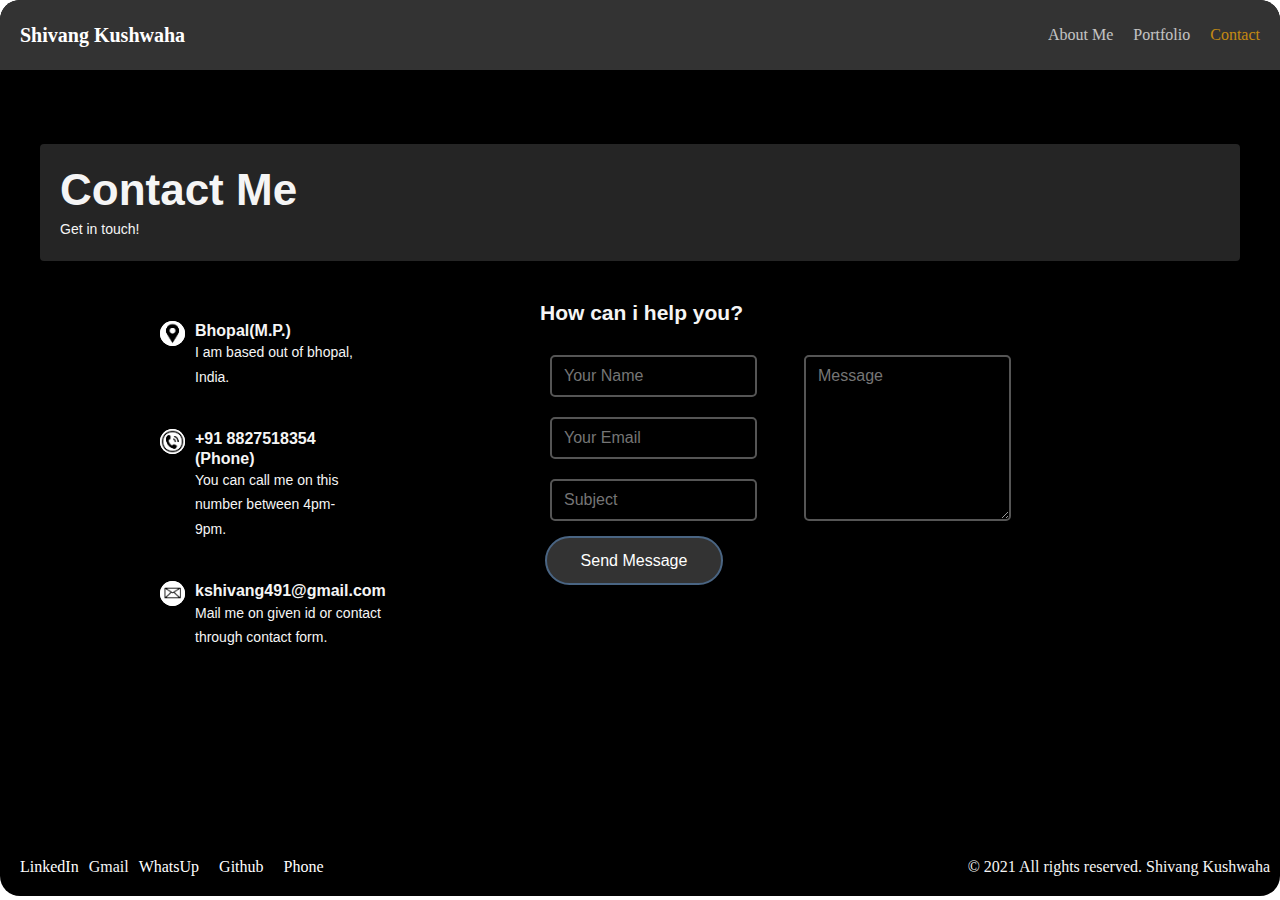
<file: contact.html>
<!DOCTYPE html>
<html lang="en">

<head>
    <meta charset="UTF-8">
    <meta name="viewport" content="width=device-width, initial-scale=1.0">
    <title>Shivang Kushwaha</title>
    <link rel="stylesheet" href="./static/styles.css">
</head>

<body>
    <section>
        <div id="home_page_section">
            <div id="main_container" class="usual_width">
                <div><input type="checkbox" id="menu-toggle">
                    <nav class="navbar">
                        <div class="logo">Shivang Kushwaha</div>
                        <label for="menu-toggle" class="menu-icon">&#9776;</label>
                        <ul class="nav-links">
                            <li><a href="./index.html">About Me</a></li>
                            <li><a href="./portfolio.html">Portfolio</a></li>
                            <li><a style="color:  rgb(243, 168, 7);" href="./contact.html">Contact</a></li>
                        </ul>
                    </nav>
                </div>
                <div style="padding: 10px 40px; margin: 5vw 0 10vw 0;">
                    <div class="main_contact_container" style="color: #f5f5f5;">
                        <div style="padding: 20px;">
                            <h1>Contact Me</h1>
                            <div>
                                <h4>Get in touch!</h4>
                            </div>
                        </div>
                    </div>
                    <div
                        style="color: #f5f5f5;display: flex;flex-wrap: wrap;overflow: hidden; align-content: center;justify-content: space-around;padding: 20px;">
                        <div
                            style="width: 200px;display: flex;padding: 20px;flex-direction: column;flex-wrap: nowrap;justify-content: center;">
                            <div class="contact_section_details">
                                <div><img class="contact_section_img" src="./static/location.png" alt="location"></div>
                                <div>
                                    <h4 class="contact_details_title">Bhopal(M.P.)</h4>
                                    <p class="contact_details_des">I am based out of bhopal, India.</p>
                                </div>
                            </div>
                            <div class="contact_section_details">
                                <div><img class="contact_section_img" src="./static/phone.png" alt="phone"></div>
                                <div>
                                    <h4 class="contact_details_title">+91 8827518354 (Phone)</h4>
                                    <p class="contact_details_des">You can call me on this number between 4pm-9pm.</p>
                                </div>
                            </div>
                            <div class="contact_section_details">
                                <div><img class="contact_section_img" src="./static/email.png" alt="email"></div>
                                <div>
                                <h4 class="contact_details_title">kshivang491@gmail.com</h4>
                                <p class="contact_details_des">Mail me on given id or contact through contact
                                    form.
                                </p></div>
                            </div>
                        </div>
                        <div style="width: 600px;">
                            <form>
                                <div>
                                    <h2
                                        style="font-family: 'Poppins', Helvetica, sans-serif;font-weight: 600;font-style: normal;color: #f5f5f5;font-size: 21px;padding: 20px;padding-left: 0;">
                                        How can i help you?</h2>
                                </div>
                                <div style="display: flex;justify-content: start;flex-wrap: wrap;">
                                    <div style="width: 254px;">
                                        <input type="text" class="contact_form_inputs" placeholder="Your Name" name="name" required>
                                        <input type="email" class="contact_form_inputs" placeholder="Your Email" name="email" required>
                                        <input type="text" class="contact_form_inputs" placeholder="Subject" name="subject" required>
                                    </div>

                                    <textarea class="contact_form_inputs" style="height: auto;" placeholder="Message" name="description" required></textarea>
                                </div>
                                <div><input type="submit" class="contact_form_btn" value="Send Message"></div>
                            </form>
                        </div>
                    </div>
                </div>


                <div class="footer_section">
                    <div class="links">
                        <span><a class="link" target="_blank" href="https://www.linkedin.com/in/shivang-kushwaha-0a4661253/">LinkedIn</a></span>
                        <span><a  href="mailto: kshivang491@gmail.com"></a>Gmail</span>
                        <span class="link">WhatsUp</span>
                        <span><a class="link" target="_blank" href="https://github.com/kshivang491">Github</a></span>
                        <span class="link">Phone</span>
                    </div>
                    <div class="copyright_tag">© 2021 All rights reserved. Shivang Kushwaha</div>
                </div>
            </div>
        </div>


    </section>
</body>

</html>
</file>
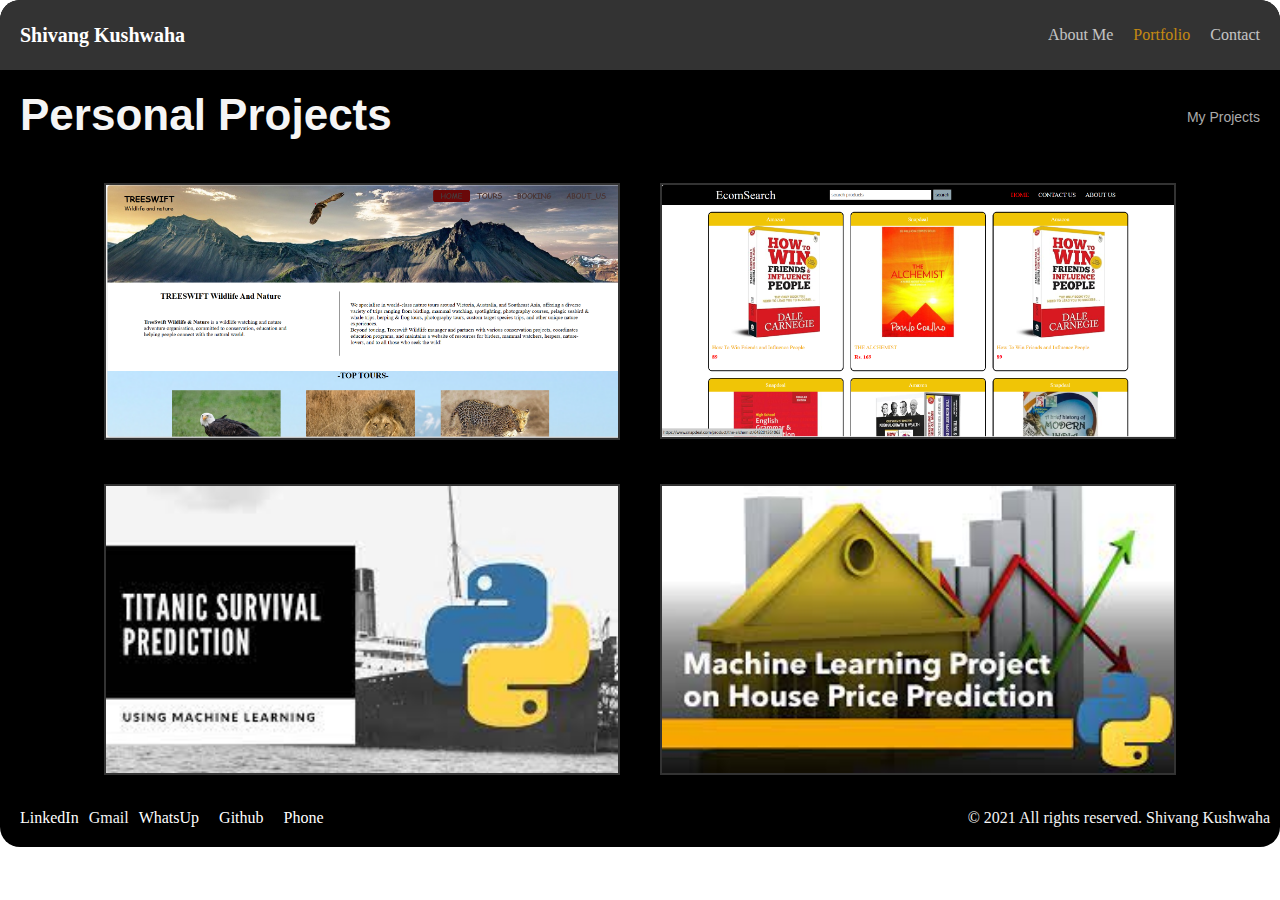
<file: portfolio.html>
<!DOCTYPE html>
<html lang="en">

<head>
    <meta charset="UTF-8">
    <meta name="viewport" content="width=device-width, initial-scale=1.0">
    <title>Shivang Kushwaha</title>
    <link rel="stylesheet" href="./static/styles.css">
</head>
<!-- <style>
    /* body {
        margin: 0;
        font-family: Arial, sans-serif;
    } */

    .heading {
        /* background: #333; */
        /* color: #fff; */
        /* text-align: center; */
        padding: 20px;
        display: flex;
        /* align-content: space-between; */
        flex-wrap: wrap;
        justify-content: space-between;
    }

    .heading h2 {
        font-size: 44px;
        font-family: Poppins, Helvetica, sans-serif;
        font-weight: 600;
        font-style: normal;
        color: rgb(245, 245, 245);
    }

    .heading p {
        /* color: #fff; */
        font-family: Poppins, Helvetica, sans-serif;
        font-weight: 600;
        font-style: normal;
        /* color: rgb(245, 245, 245); */
        color: rgb(170, 170, 170);
        font-weight: 400;
        font-size: 14px;
        margin: 1.33em 0px;
    }

    .project-container {
        display: flex;
        flex-wrap: wrap;
        justify-content: center;
    }

    .project {
        margin: 20px;
        cursor: pointer;
    }

    .description {
        display: none;
    }

    .description_para {
        padding: 8vw;
        font-family: 'Poppins', Helvetica, sans-serif;
        font-size: 15px;
        font-weight: 400;
        font-style: normal;
        line-height: 1.75em;
        color: #d5d5d5;
        text-align: left;
    }

    .project img {
        width: 40vw;
        height: auto;
        object-fit: cover;
        border: 2px solid #333;
    }

    @media (max-width: 768px) {
        .project img {
            width: 75vw;
            height: auto;
        }
    }

    .project-description {
        display: none;
        position: fixed;
        top: 0;
        left: 0;
        width: 100%;
        height: 100%;
        background: rgba(0, 0, 0, 0.8);
        color: #fff;
        text-align: center;
        z-index: 999;
        overflow: auto;
    }

    .close {
        position: absolute;
        top: 20px;
        right: 20px;
        cursor: pointer;
        padding: 5px;
    }

    .close:hover {
        background-color: #333;
        border-radius: 3px;
    }
</style> -->

<body>
    <section>
        <div id="home_page_section">
            <div id="main_container" class="usual_width">
                <div><input type="checkbox" id="menu-toggle">
                    <nav class="navbar">
                        <div class="logo">Shivang Kushwaha</div>
                        <label for="menu-toggle" class="menu-icon">&#9776;</label>
                        <ul class="nav-links">
                            <li><a href="./index.html">About Me</a></li>
                            <li><a style="color:  rgb(243, 168, 7);" href="./portfolio.html">Portfolio</a></li>
                            <li><a href="./contact.html">Contact</a></li>
                        </ul>
                    </nav>
                </div>
                <div class="heading">
                    <h2>Personal Projects</h2>
                    <p>My Projects</p>
                </div>
                <div>
                    <div class="project-container">
                        <div class="project">
                            <img src="./static/treeswift.png" alt="Project 1">
                            <div class="description">
                                <div class="description_para">
                                    <b>Treeswift</b> is a platform for the adventurous at heart, designed to bring you
                                    closer to the wonders of the wild and the thrill of wildlife watching. Its platform
                                    has been developed using the Django framework, coupled with an extensive railways
                                    online database, ensuring seamless navigation and a user-friendly experience.
                                    <br><br>

                                    <b>Key Features:</b><br>

                                    <b>Homepage Exploration:</b> Explore our captivating homepage, where you can immerse
                                    yourself in the enchanting world of wild creatures. Dive into diverse sections
                                    dedicated to wildlife and environmental challenges, enriching your understanding of
                                    the natural world. Participate in thought-provoking discussions and initiatives that
                                    promote conservation and awareness. <br><br>

                                    <b>Wildlife Challenges:</b> Fuel your passion for the great outdoors and test your
                                    knowledge and skills in our engaging wildlife challenges. Compete, learn, and
                                    interact with a community of like-minded individuals. Challenge yourself, unlock
                                    your potential, and win exciting prizes. <br><br>

                                    <b>Exciting Tours:</b> Explore our captivating homepage, where you can immerse
                                    yourself in
                                    the enchanting world of wild creatures. Dive into diverse sections dedicated to
                                    wildlife and environmental challenges, enriching your understanding of the natural
                                    world. Participate in thought-provoking discussions and initiatives that promote
                                    conservation and awareness. <br><br>

                                    <b>Effortless Booking:</b> Booking your dream wildlife tour is a breeze with our
                                    intuitive
                                    and secure booking system. Browse through our selection, select your desired tour,
                                    and make a reservation in just a few clicks. Our platform is designed to ensure a
                                    seamless and hassle-free booking experience, allowing you to focus on the excitement
                                    of your upcoming adventure. <br><br>

                                    <b>About WildSwift Explorers:</b><br>

                                    WildSwift Explorers is a passion project, a labor of love aimed at bridging the gap
                                    between humanity and the natural world. We are dedicated to promoting eco-friendly
                                    tourism, raising awareness about wildlife conservation, and fostering a strong sense
                                    of community among nature lovers. <br><br>

                                </div>
                            </div>
                        </div>
                        <div class="project">
                            <img src="./static/ecomsearch.png" alt="Project 2">
                            <div class="description">
                                <div class="description_para">
                                    EcomSearch is an e-commerce platform that takes online shopping to
                                    the next level. With the power of web scraping technology, we aggregate product
                                    listings from popular e-commerce giants like Amazon, Flipkart, Snapdeal.
                                    Its aim is to simplify your shopping experience, provide you with in-depth
                                    product information, and offer a seamless ordering process. <br><br>

                                    <b>Key Features:</b> <br>

                                    <b>1. Comprehensive Product Search:</b><br><br>
                                    EcomSearch is your one-stop shop for all your retail needs. Whether you're
                                    hunting for books, electronics, fashion, or any other product, our search feature
                                    scours the web to present you with a comprehensive list of options. <br>

                                    <b> 2. Compare and Conquer:</b>
                                    Ever wonder if you're getting the best deal? We've got you covered. With our
                                    intelligent comparison tool, you can easily see prices, ratings, and reviews from
                                    multiple sources. Make informed decisions and save money on your purchases. <br>

                                    <b>3. Real Orders, Real Confidence:</b>
                                    Though EcomSearch is a dummy website, you can make a "real" order with confidence.
                                    <br>

                                    <b>4. Time-Saving:</b>
                                    EcomSearch eliminates the need to hop between different websites, saving you time
                                    and effort. <br><br>



                                    </b> About EcomSearch:</b> <br>

                                    EcomSearch is created with a mission to simplify your online shopping experience.
                                    Our dedication to providing reliable, accurate, and real-time product data
                                    comparison allows you to make smart choices while shopping online. Whether you're a
                                    seasoned online shopper or new to the e-commerce world, EcomSearch is here to ensure
                                    you shop with confidence.
                                </div>
                            </div>
                        </div>
                        <div class="project">
                            <img src="./static/titanicsurvivorprediction.jpg" alt="Project 2">
                            <div class="description">
                                <div class="description_para">
                                    <b>Titanic Survival: Predict with 83% Accuracy!</b> <br><br>

                                    Introducing my "Titanic Survivors Prediction Machine Learning
                                    Model." This predictive tool utilizes machine learning
                                    algorithms to accurately estimate the chances of survival for individuals. <br><br>

                                    <b> Key Features:</b><br>

                                    <b>1. Historical Accuracy:</b>
                                    This model has been trained on extensive data with leveraging key passenger
                                    information such as age, class, gender, and more.
                                    With a remarkable 83% prediction accuracy. <br>

                                    <b> 2. Personalized Predictions:</b>
                                    Enter the details of any individual, and the model will swiftly calculate their
                                    survival prediction based on the criteria available in the dataset. Simply provide
                                    the relevant information, and the model will do the rest. <br><br>

                                    <b> About Titanic Survivors Prediction Model:</b><br>

                                    This is a project that merges historical intrigue with the machine learning. It's an
                                    exploration of the past through the lens of the future, offering you the ability to
                                    step into the shoes of those who sailed on the Titanic and understand their chances
                                    of survival. <br>
                                </div>
                            </div>
                        </div>
                        <div class="project">
                            <img src="./static/homepriceprediction.jpg" alt="Project 2">
                            <div class="description">
                                <div class="description_para">
                                    It is a cutting-edge machine learning model designed to provide accurate home price
                                    predictions based on a range of crucial factors such as area, number of bedrooms,
                                    bathrooms, garage space, and more. With it, you have the power to make informed
                                    decisions about real estate, whether you're buying, selling, or simply curious about
                                    property values. <br><br>

                                    <b>About HomePriceAI:</b> <br>

                                    This model is the result of merging the world of real estate with the capabilities
                                    of advanced machine learning. It's a tool that offers you an analytical edge, making
                                    sense of the complex real estate market by providing accurate and data-backed
                                    property price predictions.
                                </div>
                            </div>
                        </div>
                    </div>
                    <div class="project-description">
                        <div class="close" onclick="closeDescription()">X Close</div>
                        <div class="description-content"></div>
                    </div>
                </div>


                <div class="footer_section">
                    <div class="links">
                        <span><a class="link" target="_blank"
                                href="https://www.linkedin.com/in/shivang-kushwaha-0a4661253/">LinkedIn</a></span>
                        <span><a href="mailto: kshivang491@gmail.com"></a>Gmail</span>
                        <span class="link">WhatsUp</span>
                        <span><a class="link" target="_blank" href="https://github.com/kshivang491">Github</a></span>
                        <span class="link">Phone</span>
                    </div>
                    <div class="copyright_tag">© 2021 All rights reserved. Shivang Kushwaha</div>
                </div>
            </div>
        </div>


    </section>
    <script>
        const projectContainers = document.querySelectorAll(".project");
        const descriptionContainer = document.querySelector(".project-description");
        const descriptionContent = document.querySelector(".description-content");

        projectContainers.forEach((project, index) => {
            project.addEventListener("click", () => {
                const description = project.querySelector(".description").innerHTML;
                descriptionContent.innerHTML = description;
                descriptionContainer.style.display = "block";
            });
        });

        function closeDescription() {
            descriptionContainer.style.display = "none";
        }
    </script>
</body>

</html>
</file>
<file: static/styles.css>
/* CSS Reset */
* {
    margin: 0;
    padding: 0;

}

/* home page styles */
#home_page {
    overflow: hidden;
    width: 1160px;
    display: flex;
    justify-content: center;
    /* margin: 50px 150px; */
    align-items: center;
    /* background-color: black; */
    color: white;
    /* border-radius: 20px; */
    min-height: 380px;
    padding: 10px 165px;
    box-sizing: border-box;
}

#main_container {
    background-color: black;
    border-radius: 20px;
    overflow: hidden;

}

#logo_image {
    padding: 10px;
    width: 402px;
    width: auto;
}

#main_homepage_content {
    padding: 0 0 0 40px;
    max-width: 540px;
}

.btn {
    background-color: #333;
    border-radius: 30px;
    font-family: 'Poppins', Helvetica, sans-serif;
    padding: 0.8em 2.1em;
    margin-bottom: 0.75em;
    margin-right: 0.25em;
    font-size: 1em;
    line-height: 1.2;
    color: #fff;
    text-decoration: none;
    display: inline-block;
}

.btn:hover {
    background-color: #5c5c5c;
    color: black;
    border: black;
}

.btn-secondary {
    border: 2px solid white;
}

#shivang_img {
    width: 254px;
    border: 17px solid #5c5c5c;
    border-radius: 100%;
}

.home-buttons {
    padding-top: 40px;
}

.about_self {
    font-family: 'Poppins', Helvetica, sans-serif;
    font-size: 15px;
    font-weight: 400;
    font-style: normal;
    line-height: 1.75em;
    color: #d5d5d5;
}

#main_homepage_content h1 {
    font-family: 'Poppins', Helvetica, sans-serif;
    font-weight: 600;
    font-style: normal;
    color: #f5f5f5;
    font-size: 48px;
    line-height: 56px;
    margin-top: 0;
    margin-bottom: 40px;
}

#main_homepage_content h4 {
    font-size: 16px;
    color: #aaa;
    font-weight: 300;
    margin-bottom: 8px;
}

#home_page_section {
    display: flex;
    justify-content: center;
    /* min-height: 100%;
    min-width: 100%; */
}

.nav-links li a:hover {
    color: rgb(243, 168, 7);
    transition-duration: 1s;
}

@media (max-width: 768px) {
    #home_page {
        display: flex;
        justify-content: center;
        /* margin: 50px 150px; */
        align-items: center;
        /* background-color: black; */
        color: #f5f5f5;
        /* border-radius: 20px; */
        padding: 10px 30px;
        flex-wrap: wrap;
        width: auto;
    }

    #main_homepage_content {
        padding: 0px;
        width: auto;
    }
}

/* hadder styling */
.navbar {
    display: flex;
    justify-content: space-between;
    align-items: center;
    background-color: #333;
    color: #fff;
    padding: 10px 20px;
}

.nav-links {
    list-style: none;
    display: flex;
    opacity: 75%;
}

.nav-links li {
    margin-left: 20px;
}

.nav-links a {
    text-decoration: none;
    color: #f5f5f5;
    line-height: 50px;
}

/* Styles for mobile menu */
#menu-toggle {
    display: none;
}

.menu-icon {
    font-size: 24px;
    display: none;
    cursor: pointer;
}

/* Media query for mobile devices */
@media (max-width: 768px) {
    .menu-icon {
        display: block;
        display: block;
    }

    .nav-links {
        display: none;
        flex-direction: column;
        background-color: #333;
        position: absolute;
        top: 60px;
        left: 0;
        width: 100%;
    }

    #menu-toggle:checked+.navbar .nav-links {
        display: flex;
    }
}

.logo {
    float: left;
    line-height: 50px;
    font-size: 20px;
    color: #fff;
    font-weight: 600;
}

/* skills and languages section */
#main_skill_container {
    color: #f5f5f5;
    padding: 30px 10vw;
}

#skills_and_languages {
    display: flex;
    justify-content: space-around;
    flex-wrap: wrap;
    margin-top: 3vw;
}

.skills_container {
    color: #f5f5f5;
    display: flex;
    flex-wrap: nowrap;
    align-items: normal;
    margin: 10px 20px;
}

.skills_img {
    height: 50px;
    border-radius: 100%;
    margin-top: 10px;
}

.skills {
    width: 250px;
    /* border: solid #f5f5f5; */
    /* border-radius: 12px; */
    /* padding: 15px 30px; */
    /* margin: 30px; */
    margin-left: 20px;
    font-weight: 400;
    /* background: #1f1e1e; */
}

.skills:hover div {
    transform: translateY(1px);
}

.skills h3 {
    font-family: 'Poppins', Helvetica, sans-serif;
    font-weight: 600;
    font-style: normal;
    color: #f5f5f5;
    font-size: 20px;
    line-height: 56px;
}

.skills p {
    font-family: 'Poppins', Helvetica, sans-serif;
    font-size: 15px;
    font-weight: 400;
    font-style: normal;
    line-height: 1.75em;
    color: #d5d5d5;
}

/* footer section */
.footer_section {
    color: #f5f5f5;
    display: flex;
    justify-content: space-between;
    padding: 10px;
    flex-wrap: wrap;
}

.links {
    display: flex;
    justify-content: center;
    flex-wrap: wrap;
}

.link {
    padding: 0 10px 10px 10px;
    text-decoration: none;
    color: white;
}

.link:hover {
    color: rgb(243, 168, 7);
    transform: translateY(1px);
}

/* contact page */

.main_contact_container {
    background-color: #252525;
    border-radius: 4px;
}

.main_contact_container h1 {
    font-size: 44px;
    font-weight: 600;
    font-style: normal;
    line-height: 1.2;
    font-family: 'Poppins', Helvetica, sans-serif;
}

.main_contact_container h4 {
    font-family: 'Poppins', Helvetica, sans-serif;
    font-size: 14px;
    font-weight: 400;
    font-style: normal;
    line-height: 1.75em;
}

.contact_section_details {
    padding: 20px 0;
    display: flex;
    flex-wrap: nowrap;
}

.contact_section_img {
    height: 25px;
    border-radius: 100%;
    margin-right: 10px;
    background-color: #fff;
}

.contact_details_title {
    line-height: 1.2;
    font-family: 'Poppins', Helvetica, sans-serif;
    font-weight: 600;
    font-style: normal;
    color: #f5f5f5;
}

.contact_details_des {
    font-family: 'Poppins', Helvetica, sans-serif;
    font-size: 14px;
    font-weight: 400;
    font-style: normal;
    line-height: 1.75em;
}

.contact_form_inputs {
    /* position: relative; */
    border: 2px solid #555;
    border-radius: 5px;
    /* display: block; */
    font-size: 1em;
    padding: 10px 25px 10px 12px;
    /* width: 100%; */
    /* min-width: 100%; */
    background: 0 0;
    text-align: left;
    color: #eee;
    -webkit-box-shadow: none;
    -moz-box-shadow: none;
    box-shadow: none;
    outline: none;
    font-family: 'Poppins', Helvetica, sans-serif;
    margin: 10px;
    width: 166px;
}

.contact_form_btn {
    padding: 0.8em 2.1em;
    margin-bottom: 0.75em;
    margin-right: 0.25em;
    font-size: 1em;
    line-height: 1.2;
    border: 0;
    outline: 0;
    border: 2px solid #4A6583;
    color: #fff;
    text-shadow: none;
    background-color: #333;
    border-radius: 30px;
    font-family: 'Poppins', Helvetica, sans-serif;
    margin-left: 5px;
    margin-top: 5px;
}

.contact_form_btn:hover {
    background-color: #565656;
    color: black;
}
/* portfolio page */
.heading {
    /* background: #333; */
    /* color: #fff; */
    /* text-align: center; */
    padding: 20px;
    display: flex;
    /* align-content: space-between; */
    flex-wrap: wrap;
    justify-content: space-between;
}

.heading h2 {
    font-size: 44px;
    font-family: Poppins, Helvetica, sans-serif;
    font-weight: 600;
    font-style: normal;
    color: rgb(245, 245, 245);
}

.heading p {
    /* color: #fff; */
    font-family: Poppins, Helvetica, sans-serif;
    font-weight: 600;
    font-style: normal;
    /* color: rgb(245, 245, 245); */
    color: rgb(170, 170, 170);
    font-weight: 400;
    font-size: 14px;
    margin: 1.33em 0px;
}

.project-container {
    display: flex;
    flex-wrap: wrap;
    justify-content: center;
}

.project {
    margin: 20px;
    cursor: pointer;
}

.description {
    display: none;
}

.description_para {
    padding: 8vw;
    font-family: 'Poppins', Helvetica, sans-serif;
    font-size: 15px;
    font-weight: 400;
    font-style: normal;
    line-height: 1.75em;
    color: #d5d5d5;
    text-align: left;
}

.project img {
    width: 40vw;
    height: auto;
    object-fit: cover;
    border: 2px solid #333;
}

@media (max-width: 768px) {
    .project img {
        width: 75vw;
        height: auto;
    }
}

.project-description {
    display: none;
    position: fixed;
    top: 0;
    left: 0;
    width: 100%;
    height: 100%;
    background: rgba(0, 0, 0, 0.8);
    color: #fff;
    text-align: center;
    z-index: 999;
    overflow: auto;
}

.close {
    position: absolute;
    top: 20px;
    right: 20px;
    cursor: pointer;
    padding: 5px;
}

.close:hover {
    background-color: #333;
    border-radius: 3px;
}

/* utility classes */
.usual_width {
    /* width: 1160px; */
    width: 100%;
}
</file>
